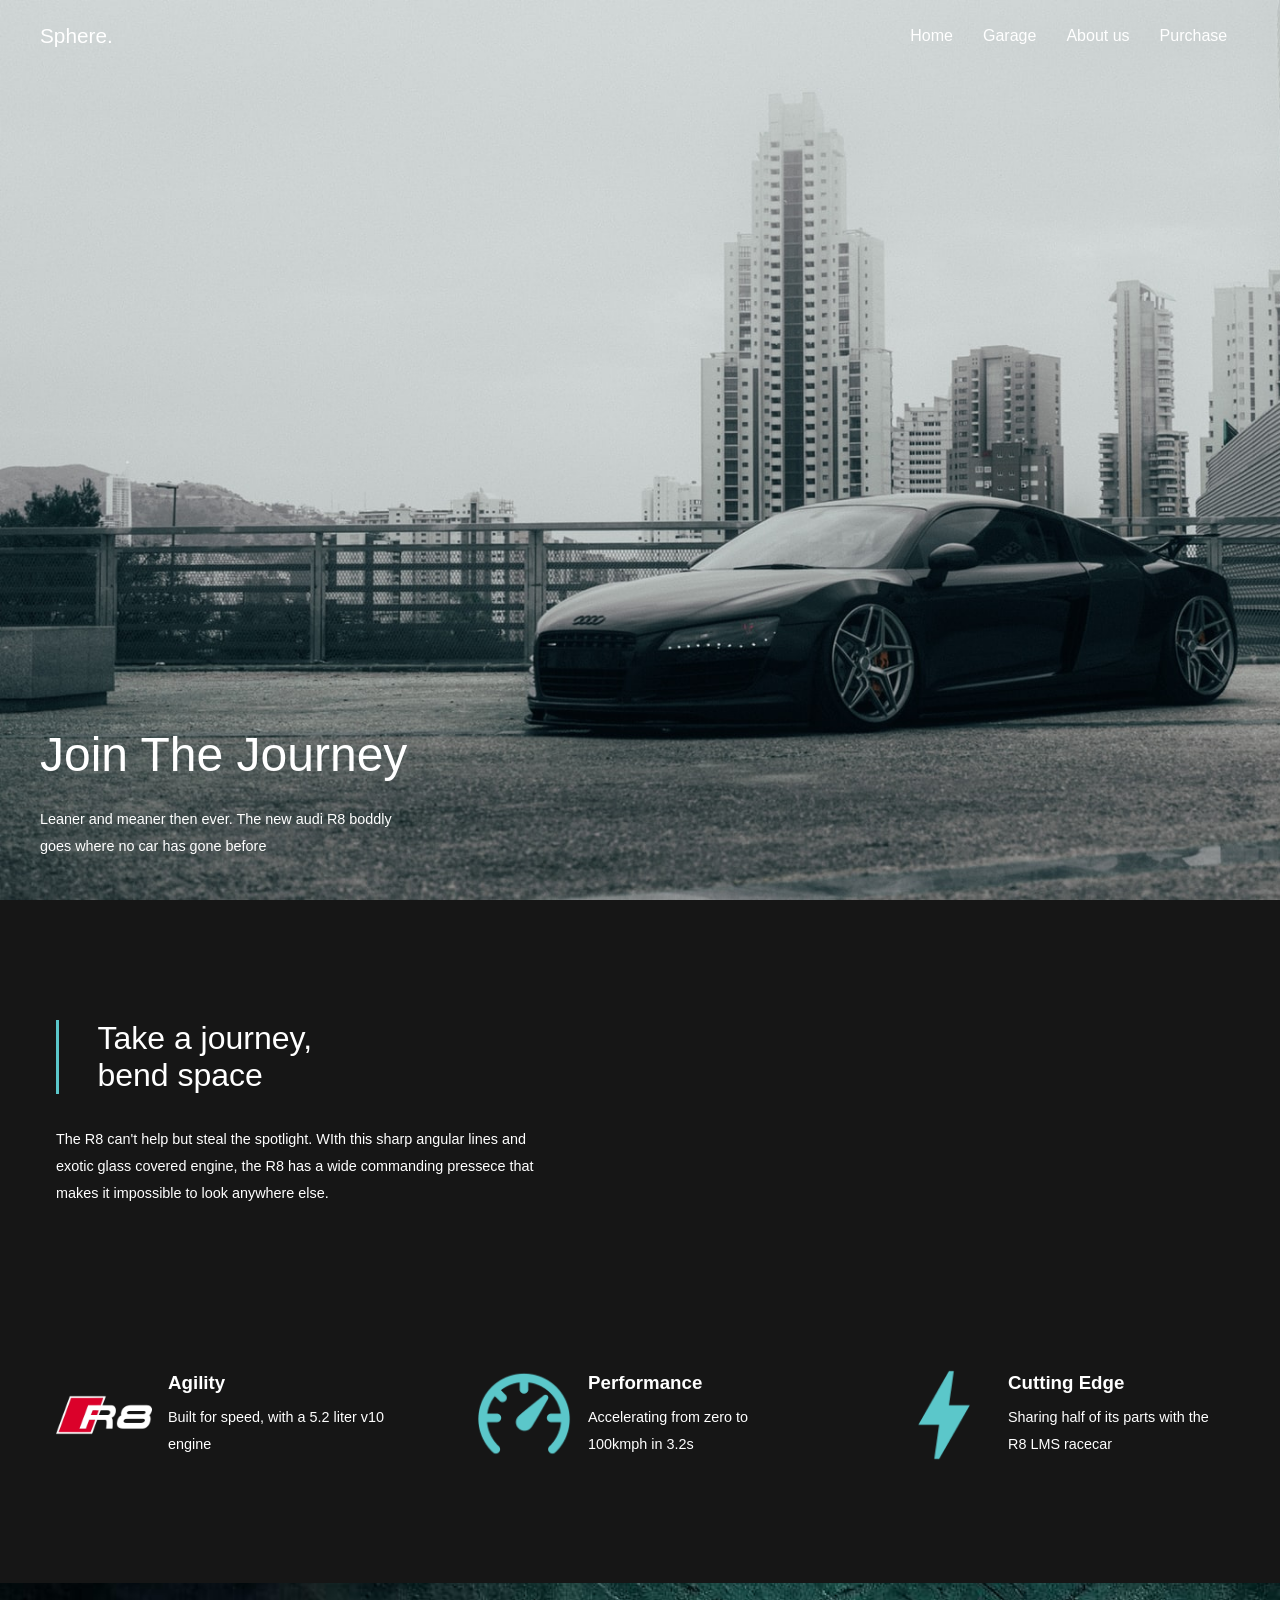
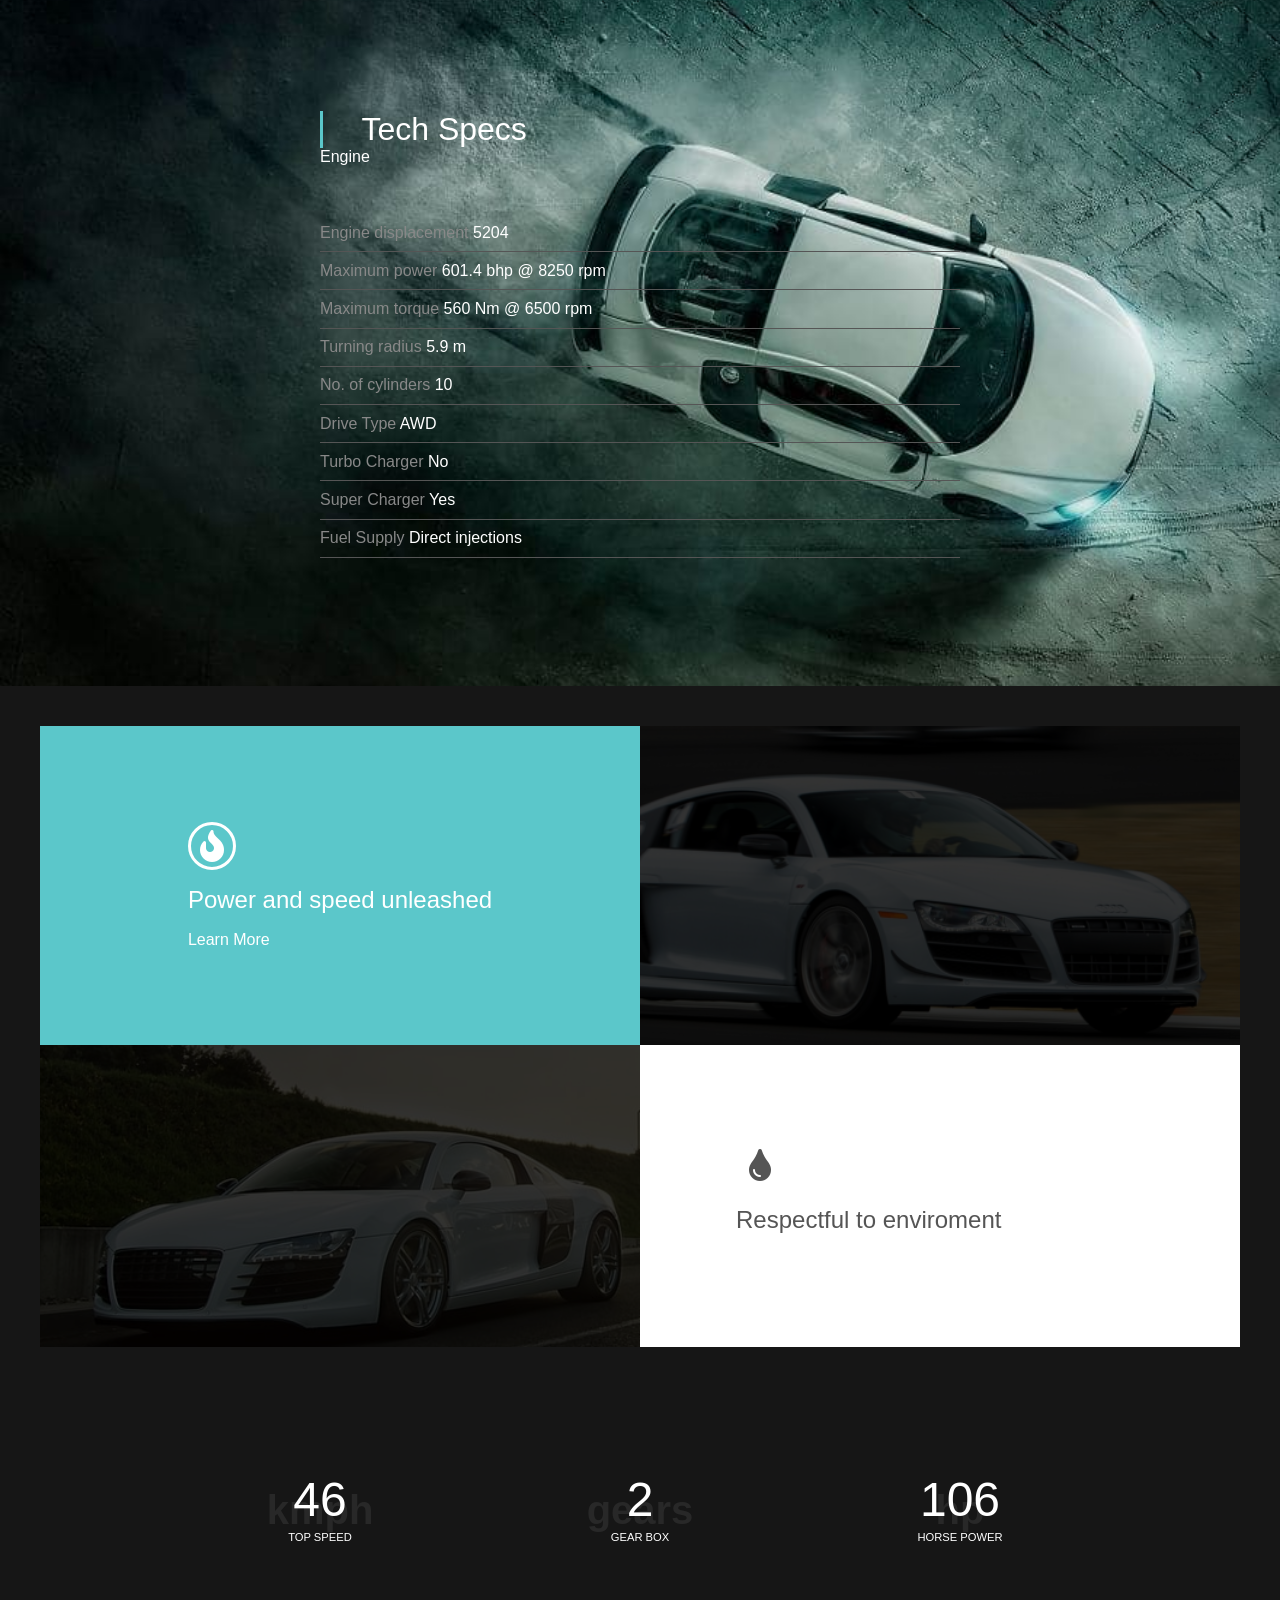
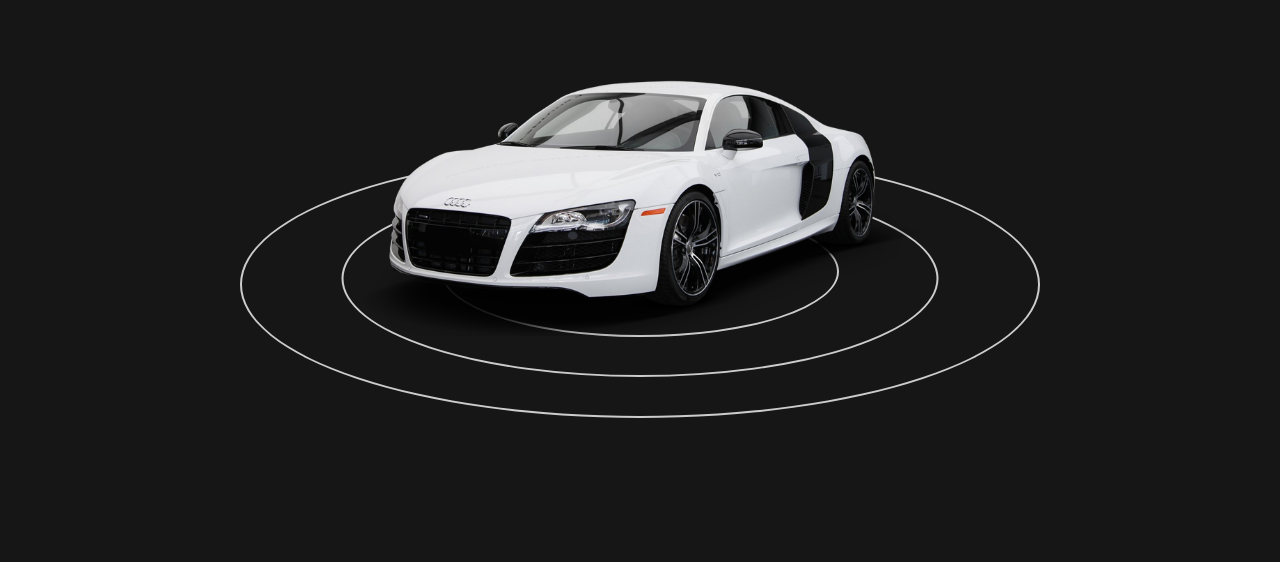
<file: car.html>
<!DOCTYPE html>
<html lang="en">
<head>
    <meta charset="UTF-8">
    <meta http-equiv="X-UA-Compatible" content="IE=edge">
    <meta name="viewport" content="width=device-width, initial-scale=1.0">
    <title>TheTruePower</title>
    <link rel="stylesheet" href="car.css">
    <link rel="stylesheet" href="https://cdnjs.cloudflare.com/ajax/libs/font-awesome/5.15.1/css/all.min.css">
</head>
<body>
    <header>
        <nav>
            <a href="car.html" class="brand">Sphere.
            </a>
            <ul class="menu">
            <li><a href="index.html">Home</a></li>
            <li><a href="#">Garage</a></li>
            <li><a href="https://www.audi.se/se/web/sv/models/r8/r8-coupe-v10-performance-quattro.html">About us</a></li>
            <li><a href="https://www.audi.se/se/web/sv/models/r8/r8-coupe-v10-performance-quattro/bygg-bestall-din-audi.html" class="btn">Purchase</a></li>
            </ul>
            <div class="menu-btn">
                <i class="fas fa-bars"></i>
            </div> 
        </nav>
        <div class="header-body">
            <div>
                <h1>Join The Journey</h1>
                <p>Leaner and meaner then ever. The new audi R8 boddly goes where no car has gone before</p>
            </div>
        </div>
    </header>
    <section class="about">
        <div class="heading">
            <h2>Take a journey,
                <br/>
                bend space
            </h2>
            <p>
                The R8 can't help but steal the spotlight. WIth this sharp angular lines and exotic glass covered engine, the R8 has a wide commanding pressece that makes it impossible to look anywhere else.
            </p>
        </div>
        <div class="infos">
            <div class="info">
                <img src="audiimgs/audir8logo.png" alt="audir8logo"/>
                <div>
                    <h3>Agility</h3>
                    <p>Built for speed, with a 5.2 liter v10 engine</p>
                </div>
            </div>
            <div class="info">
                <img src="audiimgs/icon2.png" alt="icon2"/>
                <div>
                    <h3>Performance</h3>
                    <p>
                        Accelerating from zero to 100kmph in 3.2s
                    </p>
                </div>
            </div>
            <div class="info">
                <img src="audiimgs/icon3.png" alt="icon3"/>
                <div>
                    <h3>Cutting Edge</h3>
                    <p>Sharing half of its parts with the R8 LMS racecar</p>
                </div>
            </div>
        </div>
    </section>
    <section class="specs">
        <div>
            <div class="specs-header">
                <h2>Tech Specs</h2>
                <span>Engine</span>
            </div>
            <ul>
                <li>
                    <span>Engine displacement</span>
                    <span>5204</span>
                </li>
                <li>
                    <span>Maximum power</span>
                    <span>601.4 bhp @ 8250 rpm</span>
                </li>
                <li>
                    <span>Maximum torque</span>
                    <span>560 Nm @ 6500 rpm</span>
                </li>
                <li>
                    <span>Turning radius</span>
                    <span>5.9 m</span>
                </li>
                <li>
                    <span>No. of cylinders</span>
                    <span>10</span>
                </li>
                <li>
                    <span>Drive Type</span>
                    <span>AWD</span>
                </li>
                <li>
                    <span>Turbo Charger</span>
                    <span>No</span>
                </li>
                <li>
                    <span>Super Charger</span>
                    <span>Yes</span>
                </li>
                <li>
                    <span>Fuel Supply</span>
                    <span>Direct injections</span>
                </li>
            </ul>
        </div>
    </section>
    <section class="pnaels">
        <div class="panels-sm">
            <div class="panel">
                <div>
                <div class="icon">
                    <i class="fas fa-fire"></i>
                </div>
                <h2>Power and speed unleashed</h2>
                <a href="#">
                    <span>Learn More</span>
                    <i class="fasfa-arrow-right"></i>
                </a>
            </div>
        </div>
        <div class="panel"></div>
        <div class="panel"></div>
        <div class="panel">
            <div>
                <div class="icon">
                    <i class="fas fa-tint"></i>
                </div>
                <h2>Respectful to enviroment</h2>
            </div>
        </div>
    </div>
    <div class="panel-lg"></div>
    </section>
    
    <section class="car-stats">
        <div class="stats">
            <div>
            <h1 class="counter" data-target="331" data-speed="10">0</h1>
            <h1>kmph</h1>
            <h5>Top Speed</h5>
        </div>
        <div>
         <h1 class="counter" data-target="7" data-speed="500">0</h1>
        <h1>gears</h1>
        <h5>Gear Box</h5>
        </div>
        <div>
            <h1 class="counter" data-target="620" data-speed="1">0</h1>
            <h1>hp</h1>
            <h5>Horse Power</h5>
        </div>
    </div>
    <div class="car">
        <div class="circle">
        <img src="audiimgs/car.png" alt="car"/>
        <div class="inner-md-circle"></div>
        <div class="inner-sm-circle"></div>
    </div>
    </div>
    </section>
    <script src="car.js"></script>

</body>
</html>
</file>
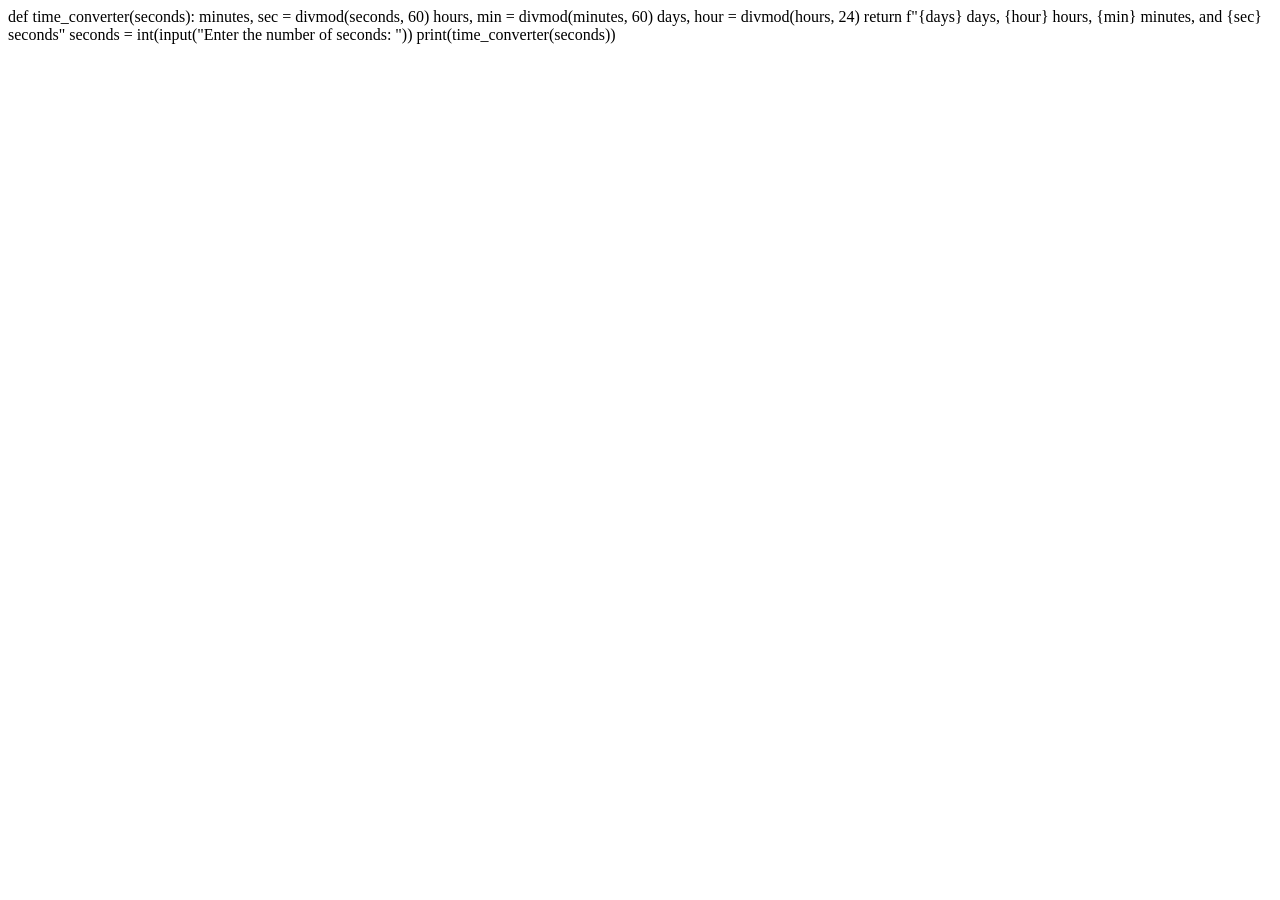
<file: convert.html>
<!DOCTYPE html>
<html lang="en">
<head>
    <meta charset="UTF-8">
    <meta http-equiv="X-UA-Compatible" content="IE=edge">
    <meta name="viewport" content="width=device-width, initial-scale=1.0">
    <link rel="stylesheet" href="https://pyscript.net/latest/pyscript.css" />
    <script defer src="https://pyscript.net/latest/pyscript.js"></script>
    <title>Time converter</title>
</head>
<body>

  
      <py-script>      
        def time_converter(seconds):
        minutes, sec = divmod(seconds, 60)
        hours, min = divmod(minutes, 60)
        days, hour = divmod(hours, 24)
        return f"{days} days, {hour} hours, {min} minutes, and {sec} seconds"
    
    seconds = int(input("Enter the number of seconds: "))
    print(time_converter(seconds))
    
      </py-script>
</body>
</html>
</file>
<file: car.css>
body{
    margin:0;
    font-family: 'Poppins', sans-serif;
    color:#fff;
    background: #161616;}

*{
    box-sizing: border-box;
    padding:0;
    margin:0;
}

p{
    font-size: 0.9rem;
    max-width: 35em;
    line-height: 27px;
}

h1,h2{
    font-weight: 300;
}

h1{
    margin:0.5em 0;
    font-size: 3em;
}

.specs h2, .about h2{
    font-size: 2em;
    padding-left: 1.2em;
    border-left: 0.1em #5bc7ca solid;
}
ul{
    list-style: none;
}

a{
    text-decoration: none;
    color: #fff;
}
section{
    padding: 2.5em;

}

nav, .infos, .info, .stats{
    display:flex;
    justify-content: space-between;
    align-items: center;
}

.specs, .icon, .panel:first-child, panel:last-child{

     display: flex;
     justify-content: center;
     align-items: center;   
}

header{
    height: 100vh;
    min-height: 30em;
    background: url(audiimgs/banner.jpg);
    background-size: cover;
    display: flex;
    flex-direction: column;
}

nav {
    padding: 1.5em 2.5em;
    position: relative;
}

.menu-btn{
    display: none;
}
.brand{
    font-size: 1.3em;
}

nav li{
    display: inline-block;
    margin: 0 0.8em;
    text-align: center;
}

nav a{
    color:#fff;
}
nav a:hover{
    color:#eee;
}

.header-body{
    padding: 2.5em;
    height: 100%;
    width: 100%;
    display: flex;
    align-items: flex-end;
}

.header-body p{
    max-width: 25em;
}

.heading h2{
    margin-bottom: 1em;
}
.headingp{
    margin-left: 3em;
    display: inline-block;
}

.infos, .heading{
    padding: 5em 1em;
}

.info img{
    max-width: 6em;
    margin-right: 1em;
}

.info h3{
    margin-bottom: 0.5em;
}

.info p{
    max-width: 15em;
}

.specs{
    background: url(audiimgs/banner2.jpg) no-repeat center;
    background-size: cover;
    min-height: 40em;
    position: relative;
    padding-top: 8em;
    padding-bottom: 8em;
}

.specs ul{
    width: 40em;
    margin-top: 3em;
}

.specs li{
    padding: 0.6em 0;
    border-bottom: #555 1px solid;
}

.specs li span:first-child{
    color:#888;
}

.panels{
    display: grid;
    grid-template-columns: 1fr 1fr;
    min-height: 40em;
    max-width: 1100px;
    margin: 0 auto;
    padding-top: 8em;
}

.panel > div{
    padding: 5em;
}

.panels-sm{
    display: grid;
    grid-template-columns: 1fr 1fr;
}

.panel:first-child, .panel:last-child{
    padding:1em;
}

.panel:first-child{
    background: #5bc7ca;
}

.panel:last-child{
    background: #fff;
    color: #555;
}

.panel:nth-child(2){
    background: url(audiimgs/panel1.jpg) no-repeat center;
}
.panel:nth-child(3){
    background: url(audiimgs/panel2.jpg) no-repeat center;
}

.panel:nth-child(2), .panel:nth-child(3){
    background-size: cover;
    position: relative;
}
.panel:nth-child(2):before, .panel:nth-child(3):before{
content: '';
background: rgba(0, 0, 0, 0.8);
position: absolute;
top:0;
left:0;
width: 100%;
height: 100%;
z-index: 0;
}

.panel h2{
    margin:0.7em 0;
}
.panel-lg{
    background: url(audiimgs/panel3.jpg) no-repeat center;
    background-size: cover;
    width: 100%;
    height: 100%;
}

.icon{
    font-size: 2em;
    border-radius: 50%;
    width: 1.5em;
    height: 1.5em;
}
.panel:first-child .icon{
 border: 3px #fff solid;
}

.car-stats{
    padding: 5em 1em;
}

.stats{
    text-align: center;
    max-width: 800px;
    margin: 0 auto;
}
.stats > div{
    margin-bottom: 1em;
    position: relative;
    min-width: 10em;
    
}

.stats > div h1:nth-child(2){
    color: #282828;
    position:absolute;
    top: 30%;
    margin-left: 50%;
    transform: translate(-50%, -50%);
    z-index: -1;
    font-size: 2.5em;
    font-weight: 700;
}

.stats h5{
    font-weight: 400;
    text-transform: uppercase;
    font-size: 0.7em;
}
.counter{
    margin: 0.1em 0;
}

.car{
    padding: 4em 1em 4em 1em;
    margin-top: 8em;
}

.circle{
    border: 2px #ccc solid;
    border-radius: 50%;
    width: 100%;
    max-width: 800px;
    margin: 0 auto;
    position: relative;
    background: #161616;
    animation: glow 4s ease-in-out infinite;
    aspect-ratio: 3/1;
}

.car img{
    width: 70%;
    position: absolute;
    top: -50%;
    left: 50%;
    transform: translateX(-50%);
    z-index: 1;
}

.circle div{
    border: inherit;
    border-radius: inherit;
    background: inherit;
    position: absolute;
    left:50%;
    transform: translateX(-50%);
    animation: inherit;
}

.circle .inner-md-circle{
    width: 75%;
    height: 75%;
    top: 10%;
    animation-delay: 3s;
}
.circle .inner-sm-circle{
    width: 50%;
    height: 50%;
    top: 20%;
    animation-delay: 6s;
}

@keyframes glow{
    0%{
        box-shadow: none;
}
50%{
    box-shadow: 0 0 1em #5bc7ca;
}
100%{
    box-shadow: none;
}
}

@media screen and (max-width:900px) {

body{
    overflow-x: hidden;
    }
.menu-btn{
    display: block;
    font-size: 1.2em;
    cursor: pointer;
}
.menu-btn:hover{
    color:#eee;
}
.brand, .menu-btn{
    position:relative;
    z-index: 1;
}
.menu{
    position: absolute;
    top: 0;
    left: 0;
    padding:0;
    background: #161616;
    width: 100%;
    z-index: 0;
    height: 0;
    overflow-y: hidden;
    transition: 0.6s ease-in-out;
}

.menu-open{
    height: 17em;
    padding: 5em 0 1em 0;
}
.menu li{
    display: block;
    margin: 1em 0;
}
.specs ul{
    width: 80vw;
}
.infos, .info, .stats{
    flex-direction: column;
    text-align: center;
    align-items: center;
}
.infos{
    gap:3em;
}
.info img{
    margin: 0 0 1em 0;
}
.panels, .palens-sm{
    grid-template-columns: 1fr;
}
.panel, .panel-lg{
    min-width: 15em;
}
.panel:nth-child(2){
    order:1;
}
}

@media screen and (max-width: 600px){
    html{
        font-size: 14px;
}



}
</file>
